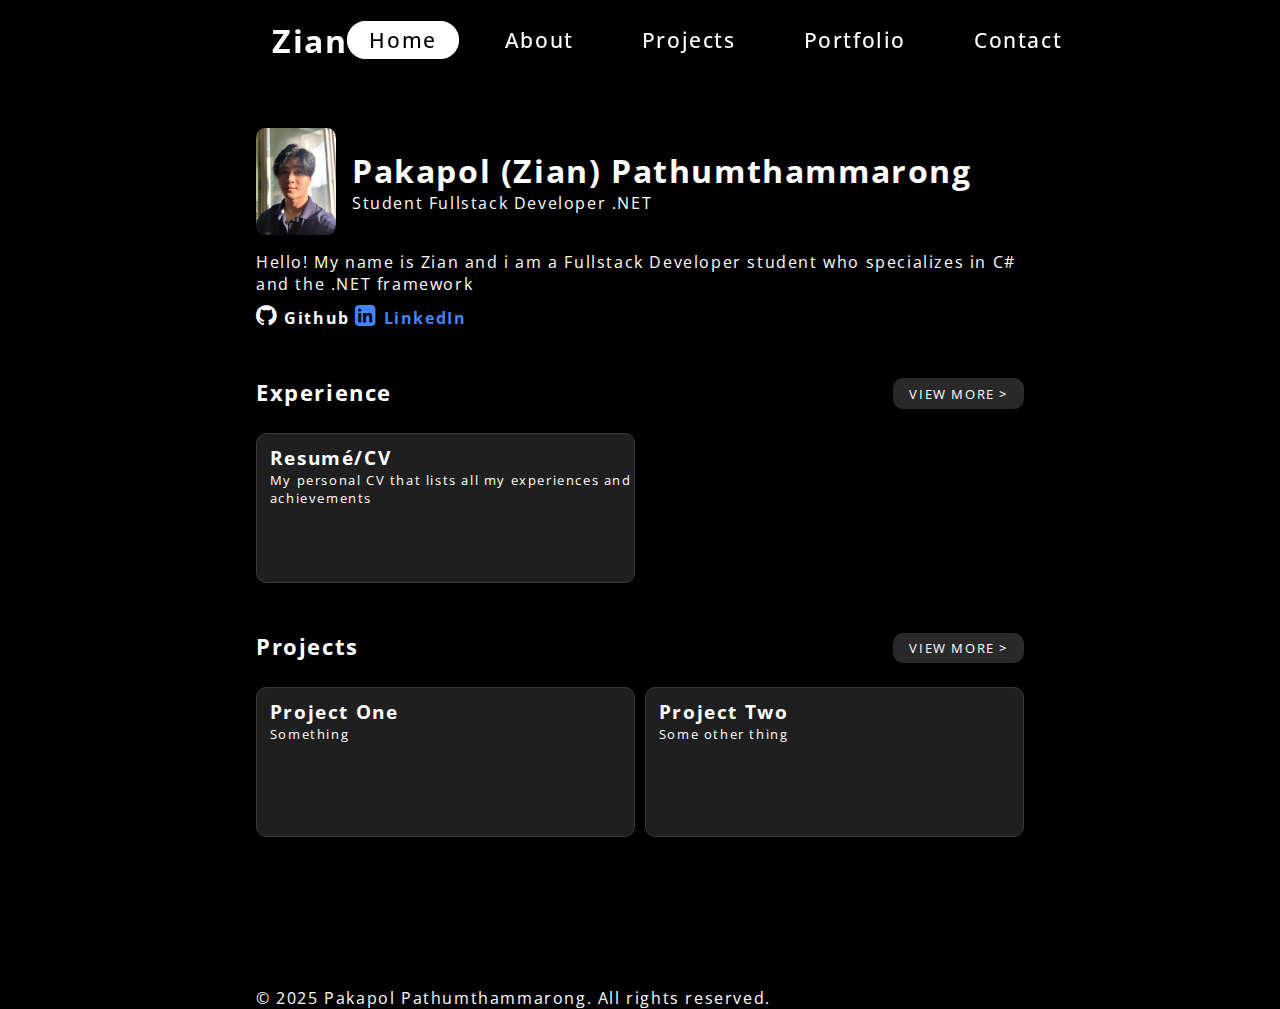
<file: index.html>
<!DOCTYPE html>
<html lang="en">
  <head>
    <meta charset="UTF-8" />
    <meta name="viewport" content="width=device-width, initial-scale=1.0" />
    <link rel="stylesheet" href="style.css" />
    <script src="script.js" defer></script>
    <link rel="preconnect" href="https://fonts.googleapis.com" />
    <link rel="preconnect" href="https://fonts.gstatic.com" crossorigin />
    <link
      href="https://fonts.googleapis.com/css2?family=Open+Sans:ital,wght@0,300..800;1,300..800&family=Roboto:ital,wght@0,100..900;1,100..900&display=swap"
      rel="stylesheet"
    />
    <link
      rel="stylesheet"
      href="https://cdnjs.cloudflare.com/ajax/libs/font-awesome/4.7.0/css/font-awesome.min.css"
    />
    <title>Zian's portfolio</title>
  </head>
  <body>
    <header>
      <nav class="navbar">
        <div class="navbar-container">
          <div class="navbar-logo">Zian</div>
          <button class="navbar-toggle">
            <span class="bar"></span>
            <span class="bar"></span>
            <span class="bar"></span>
          </button>
          <ul class="navbar-menu">
            <li><a href="#" class="active">Home</a></li>
            <li><a href="about.html">About</a></li>
            <li><a href="projects.html">Projects</a></li>
            <li><a href="portfolio.html">Portfolio</a></li>
            <li><a href="contact.html">Contact</a></li>
          </ul>
        </div>
      </nav>
    </header>

    <!-- Modal Easter Egg -->
    <div id="easterEggModal" class="modal">
      <div class="modal-content">
        <span class="close">&times;</span>
        <h2>42069!</h2>
      </div>
    </div>

    <main>
      <section class="wrapping">
        <div class="about-me">
          <img src="images/photo.jpg" alt="photo" class="photo" />
          <div class="my-name">
            <div class="name">
              <h1>Pakapol (Zian) Pathumthammarong</h1>
            </div>
            <p>Student Fullstack Developer .NET</p>
          </div>
        </div>
        <div class="about-me-text">
          <p>
            Hello! My name is Zian and i am a Fullstack Developer student who
            specializes in C# and the .NET framework
          </p>
          <div class="social-links">
            <i class="fa fa-github" style="font-size: 1.5rem"></i>
            <a href="https://github.com/Zianoz" class="github-link">Github</a>
            <i
              class="fa fa-linkedin-square"
              style="font-size: 1.5rem; color: rgb(67, 133, 255)"
            ></i>
            <a
              href="https://www.linkedin.com/in/pakapol-pathumthammarong-3b10a2252/"
              class="linkedin-link"
              >LinkedIn</a
            >
          </div>
        </div>
      </section>
      <section class="wrapping">
        <div class="main-wrapping">
          <h2>Experience</h2>
          <div class="view-more">
            <a href="portfolio.html">View more ></a>
          </div>
        </div>
        <div class="wrapping">
          <div class="card-wrapping">
            <a href="portfolio.html" class="card">
              <h2>Resumé/CV</h2>
              <p>
                My personal CV that lists all my experiences and achievements
              </p>
            </a>
          </div>
        </div>
      </section>

      <section class="wrapping">
        <div class="main-wrapping">
          <h2>Projects</h2>
          <div class="view-more">
            <a href="projects.html">View More ></a>
          </div>
        </div>
        <div class="wrapping">
          <div class="card-wrapping">

            <a href="#project-one" class="card">
              <h2>Project One</h2>
              <p>Something</p>
            </a>

            <div id="project-one" class="cardmodal">
              <div class="modal-content">
                <h2>Project one</h2>
                <p>Lorem ipsum dolor, sit amet consectetur adipisicing elit. Voluptatibus ut cupiditate quod, facere obcaecati iste harum autem officia libero dolorem nesciunt accusantium debitis cumque, praesentium voluptatum aspernatur incidunt nulla optio?</p>
                <a href="#" class="close">Close</a>
              </div>
            </div>

            <a href="#project-two" class="card">
              <h2>Project Two</h2>
              <p>Some other thing</p>
            </a>

            <div id="project-two" class="cardmodal">
              <div class="modal-content">
                <h2>Project Two</h2>
                <p>Lorem ipsum dolor sit amet consectetur, adipisicing elit. Necessitatibus sapiente libero recusandae, autem placeat labore quibusdam nesciunt impedit quidem officia id temporibus laborum? Similique quae ratione, quia possimus atque dignissimos.</p>
                <a href="#" class="close">Close</a>
              </div>
            </div>
          </div>
        </div>
      </section>
    </main>

    <footer>
      <div class="copyright">
        <div class="copyright-text">
          <p>&copy; 2025 Pakapol Pathumthammarong. All rights reserved.</p>
        </div>
      </div>
    </footer>
  </body>
</html>
</file>
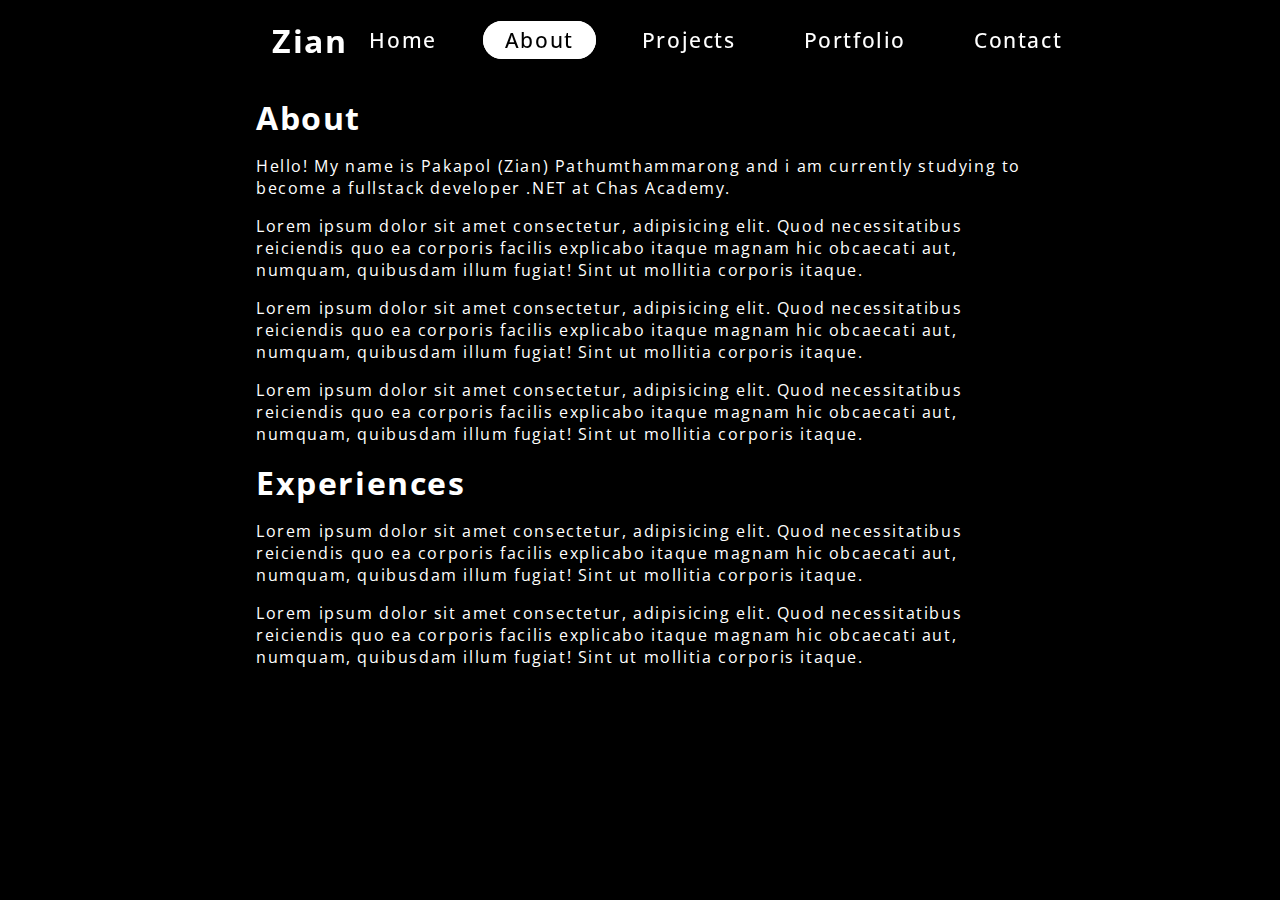
<file: about.html>
<!DOCTYPE html>
<html lang="en">
<head>
    <meta charset="UTF-8">
    <meta name="viewport" content="width=device-width, initial-scale=1.0">
    <link rel="stylesheet" href="style.css" />
    <script src="script.js" defer></script>
    <link href="https://fonts.googleapis.com/css2?family=Open+Sans:ital,wght@0,300..800;1,300..800&family=Roboto:ital,wght@0,100..900;1,100..900&display=swap"rel="stylesheet"/>
    <link rel="stylesheet" href="https://cdnjs.cloudflare.com/ajax/libs/font-awesome/4.7.0/css/font-awesome.min.css">
    <title>Zian's portfolio</title>
</head>
<body>
    <header>
        <nav class="navbar">
          <div class="navbar-container">
            <a href="index.html" class="navbar-logo">Zian</a>
            <button class="navbar-toggle">
              <span class="bar"></span>
              <span class="bar"></span>
              <span class="bar"></span>
            </button>
            <ul class="navbar-menu">
              <li><a href="index.html">Home</a></li>
              <li><a href="about.html" class="active">About</a></li>
              <li><a href="projects.html">Projects</a></li>
              <li><a href="portfolio.html">Portfolio</a></li>
              <li><a href="contact.html">Contact</a></li>
            </ul>
          </div>
        </nav>
      </header>

    <main>
        <section>
            <div class="wrapping">
              <div>
                <h1>About</h1>
              </div>
            </div>
            <div class="wrapping">
              <p>Hello! My name is Pakapol (Zian) Pathumthammarong and i am currently studying to become a fullstack developer .NET at Chas Academy.</p>
            </div>

            <div class="wrapping">
              <p>Lorem ipsum dolor sit amet consectetur, adipisicing elit. Quod necessitatibus reiciendis quo ea corporis facilis explicabo itaque magnam hic obcaecati aut, numquam, quibusdam illum fugiat! Sint ut mollitia corporis itaque.</p>
            </div>

            <div class="wrapping">
              <p>Lorem ipsum dolor sit amet consectetur, adipisicing elit. Quod necessitatibus reiciendis quo ea corporis facilis explicabo itaque magnam hic obcaecati aut, numquam, quibusdam illum fugiat! Sint ut mollitia corporis itaque.</p>
            </div>

            <div class="wrapping">
              <p>Lorem ipsum dolor sit amet consectetur, adipisicing elit. Quod necessitatibus reiciendis quo ea corporis facilis explicabo itaque magnam hic obcaecati aut, numquam, quibusdam illum fugiat! Sint ut mollitia corporis itaque.</p>
            </div>

            <div class="wrapping">
              <h1>Experiences</h1>
            </div>

            <div class="wrapping">
              <p>Lorem ipsum dolor sit amet consectetur, adipisicing elit. Quod necessitatibus reiciendis quo ea corporis facilis explicabo itaque magnam hic obcaecati aut, numquam, quibusdam illum fugiat! Sint ut mollitia corporis itaque.</p>
            </div>

            <div class="wrapping">
              <p>Lorem ipsum dolor sit amet consectetur, adipisicing elit. Quod necessitatibus reiciendis quo ea corporis facilis explicabo itaque magnam hic obcaecati aut, numquam, quibusdam illum fugiat! Sint ut mollitia corporis itaque.</p>
            </div>
        </section>
    </main>

</body>
</html>
</file>
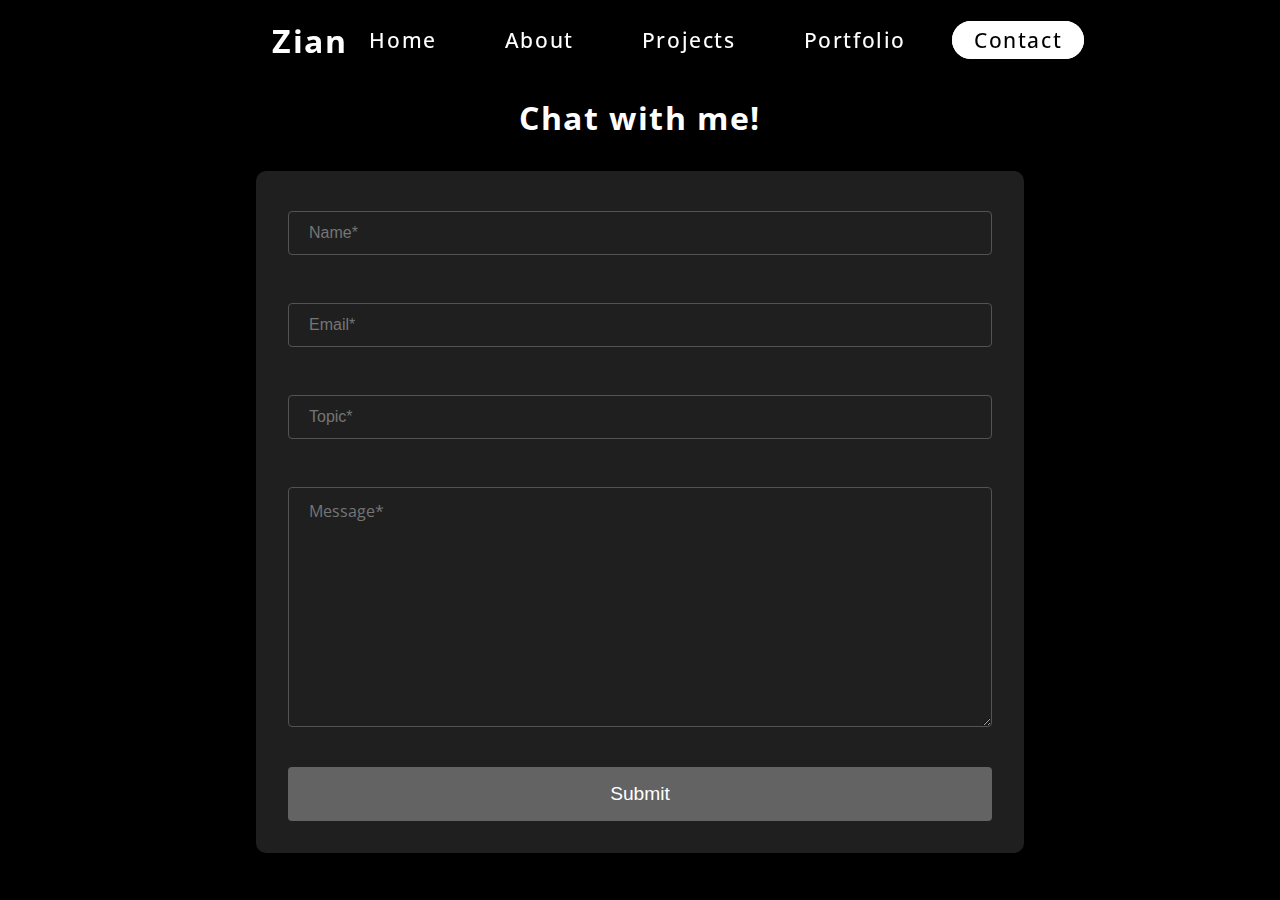
<file: contact.html>
<!DOCTYPE html>
<html lang="en">
<head>
    <meta charset="UTF-8">
    <meta name="viewport" content="width=device-width, initial-scale=1.0">
    <link rel="stylesheet" href="style.css" />
    <script src="script.js" defer></script>
    <link href="https://fonts.googleapis.com/css2?family=Open+Sans:ital,wght@0,300..800;1,300..800&family=Roboto:ital,wght@0,100..900;1,100..900&display=swap"rel="stylesheet"/>
    <link rel="stylesheet" href="https://cdnjs.cloudflare.com/ajax/libs/font-awesome/4.7.0/css/font-awesome.min.css">
    <title>Zian's portfolio</title>
</head>
<body>
    <header>
        <nav class="navbar">
          <div class="navbar-container">
            <a href="index.html" class="navbar-logo">Zian</a>
            <button class="navbar-toggle">
              <span class="bar"></span>
              <span class="bar"></span>
              <span class="bar"></span>
            </button>
            <ul class="navbar-menu">
              <li><a href="index.html">Home</a></li>
              <li><a href="about.html">About</a></li>
              <li><a href="projects.html">Projects</a></li>
              <li><a href="portfolio.html">Portfolio</a></li>
              <li><a href="#" class="active">Contact</a></li>
            </ul>
          </div>
        </nav>
      </header>

    <main>
        <section>
            <div class="wrapping">
              <div class="contact-text">
                <h1>Chat with me!</h1>
              </div>

              <form class="contact-form">
                <div class="input-group">
                  <input type="text" name="name" id="name" required placeholder="Name*" />
                </div>
                <div class="input-group">
                  <input type="email" name="email" id="email" required placeholder="Email*" />
                </div>
                <div class="input-group">
                  <input type="text" name="topic" id="topic" required placeholder="Topic*" />
                </div>
                <div class="input-group">
                  <textarea name="message" id="message" required placeholder="Message*"></textarea>
                </div>
                <div class="input-group">
                    <button class="submit-btn">Submit</button>
                </div>
              </form>
            </div>
        </section>

</body>
</html>
</file>
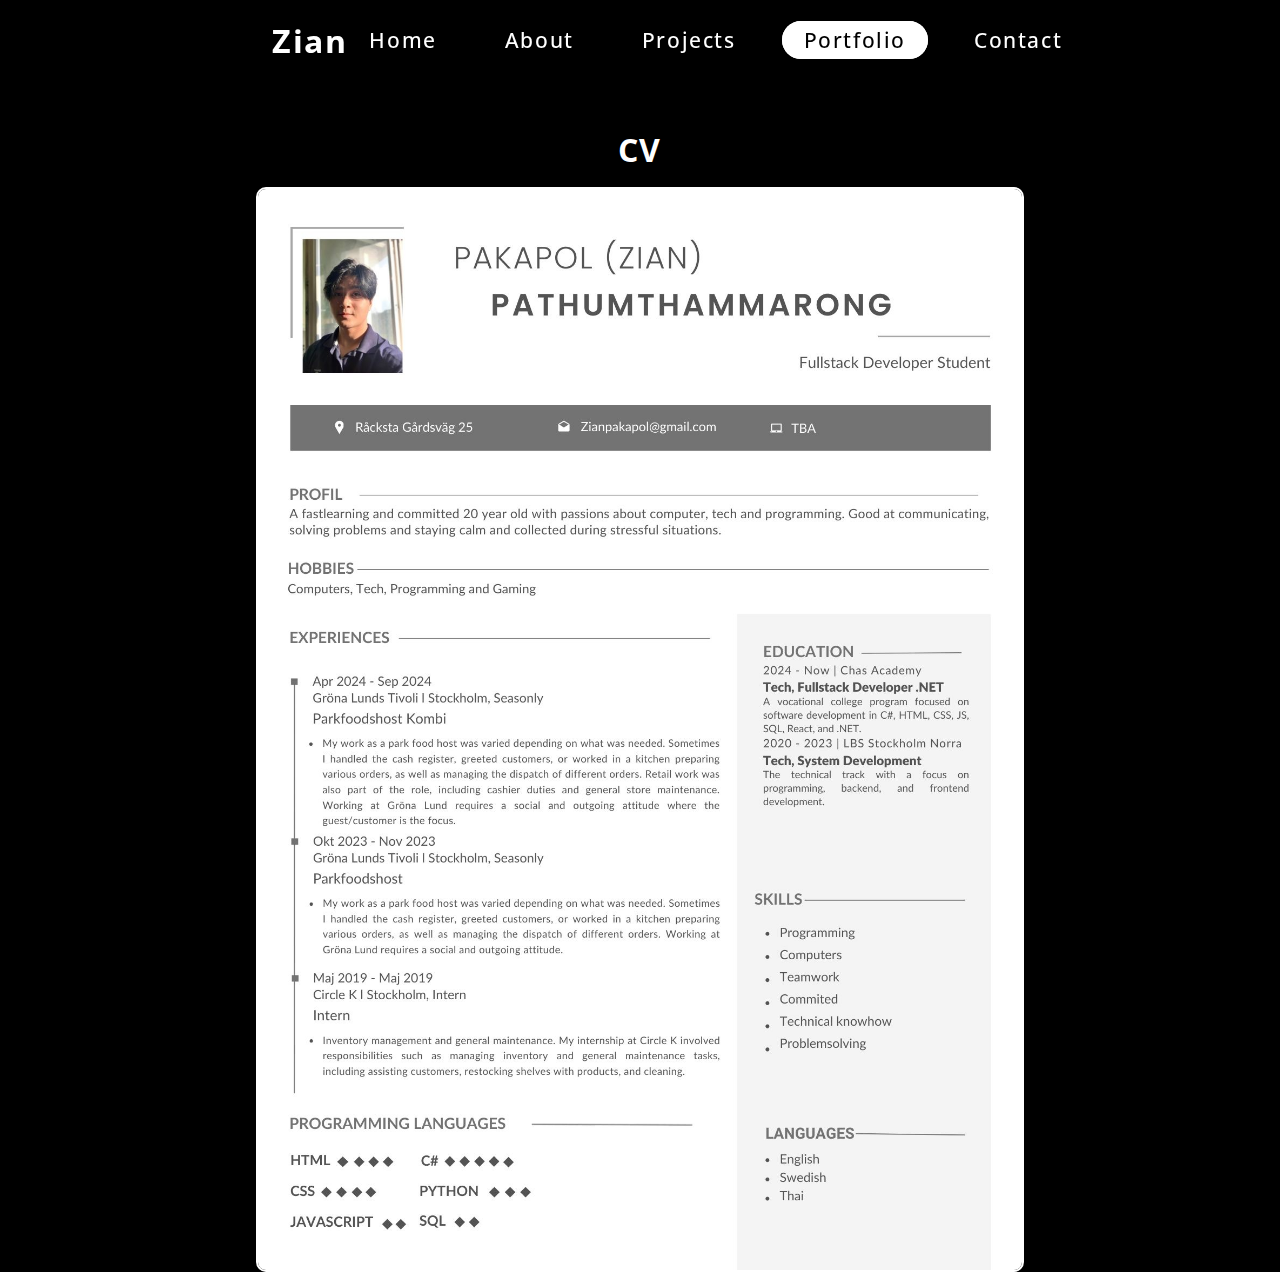
<file: portfolio.html>
<!DOCTYPE html>
<html lang="en">
<head>
    <meta charset="UTF-8">
    <meta name="viewport" content="width=device-width, initial-scale=1.0">
    <link rel="stylesheet" href="style.css" />
    <script src="script.js" defer></script>
    <link href="https://fonts.googleapis.com/css2?family=Open+Sans:ital,wght@0,300..800;1,300..800&family=Roboto:ital,wght@0,100..900;1,100..900&display=swap"rel="stylesheet"/>
    <link rel="stylesheet" href="https://cdnjs.cloudflare.com/ajax/libs/font-awesome/4.7.0/css/font-awesome.min.css">
    <title>Zian's portfolio</title>
</head>
<body>
    <header>
        <nav class="navbar">
          <div class="navbar-container">
            <a href="index.html" class="navbar-logo">Zian</a>
            <button class="navbar-toggle">
              <span class="bar"></span>
              <span class="bar"></span>
              <span class="bar"></span>
            </button>
            <ul class="navbar-menu">
              <li><a href="index.html">Home</a></li>
              <li><a href="about.html">About</a></li>
              <li><a href="projects.html">Projects</a></li>
              <li><a href="#" class="active">Portfolio</a></li>
              <li><a href="contact.html">Contact</a></li>
            </ul>
          </div>
        </nav>
      </header>

      <main>
        <section>
            <div class="wrapping">
                <div class="main-text">
                    <h1>CV</h1>
                </div>

                <img src="images/CV-English.jpg" alt="cv" class="portfolio-image" />
            </div>
        </section>
      </main>
</body>
</html>
</file>
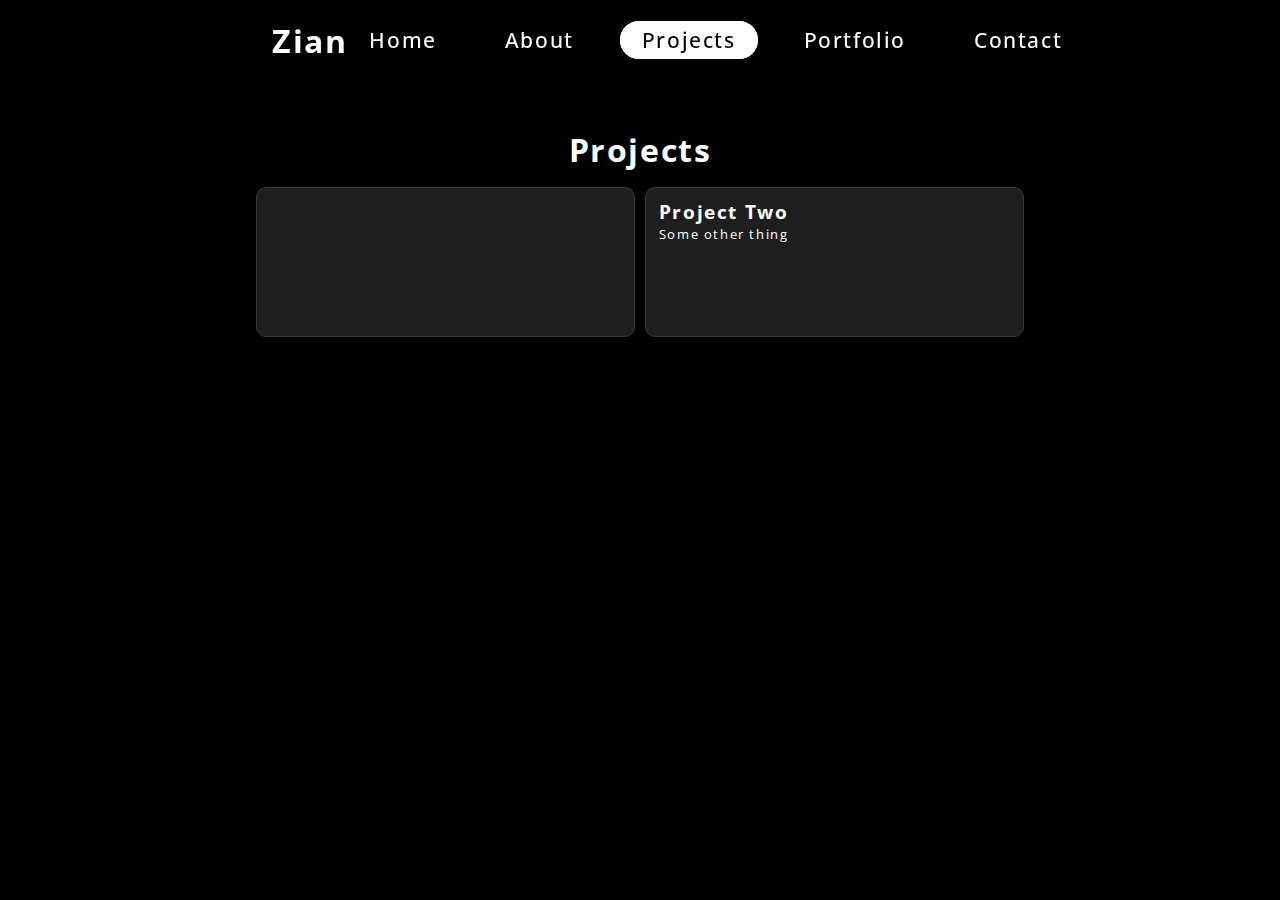
<file: projects.html>
<!DOCTYPE html>
<html lang="en">
<head>
    <meta charset="UTF-8">
    <meta name="viewport" content="width=device-width, initial-scale=1.0">
    <link rel="stylesheet" href="style.css" />
    <script src="script.js" defer></script>
    <link href="https://fonts.googleapis.com/css2?family=Open+Sans:ital,wght@0,300..800;1,300..800&family=Roboto:ital,wght@0,100..900;1,100..900&display=swap"rel="stylesheet"/>
    <link rel="stylesheet" href="https://cdnjs.cloudflare.com/ajax/libs/font-awesome/4.7.0/css/font-awesome.min.css">
    <title>Zian's portfolio</title>
</head>
<body>
    <header>
        <nav class="navbar">
          <div class="navbar-container">
            <a href="index.html" class="navbar-logo">Zian</a>
            <button class="navbar-toggle">
              <span class="bar"></span>
              <span class="bar"></span>
              <span class="bar"></span>
            </button>
            <ul class="navbar-menu">
              <li><a href="index.html">Home</a></li>
              <li><a href="about.html">About</a></li>
              <li><a href="projects.html" class="active">Projects</a></li>
              <li><a href="portfolio.html">Portfolio</a></li>
              <li><a href="contact.html">Contact</a></li>
            </ul>
          </div>
        </nav>
      </header>

      <main>
        <section class="wrapping">
          <div class="main-text">
            <h1>Projects</h1>
          </div>
          <div class="wrapping">
            <div class="card-wrapping">
  
              <a href="#project-one" class="card">
                <div class="project-card">
                  <h2 id="project-title"></h2>
                  <p id="project-about"></p>
                </div>
              </a>
  
              <div id="project-one" class="cardmodal">
                <div class="modal-content">
                  <h2>Project one</h2>
                  <p>Lorem ipsum dolor, sit amet consectetur adipisicing elit. Voluptatibus ut cupiditate quod, facere obcaecati iste harum autem officia libero dolorem nesciunt accusantium debitis cumque, praesentium voluptatum aspernatur incidunt nulla optio?</p>
                  <a href="#" class="close">Close</a>
                </div>
              </div>
  
              <a href="#project-two" class="card">
                <h2>Project Two</h2>
                <p>Some other thing</p>
              </a>
  
              <div id="project-two" class="cardmodal">
                <div class="modal-content">
                  <h2>Project Two</h2>
                  <p>Lorem ipsum dolor sit amet consectetur, adipisicing elit. Necessitatibus sapiente libero recusandae, autem placeat labore quibusdam nesciunt impedit quidem officia id temporibus laborum? Similique quae ratione, quia possimus atque dignissimos.</p>
                  <a href="#" class="close">Close</a>
                </div>
              </div>
            </div>
          </div>
        </section>

      </main>
</body>
</html>
</file>
<file: style.css>
body {
    background-color: rgb(0, 0, 0);
    color: white;
    font-family: 'DM Sans', 'Open Sans', sans-serif;
    padding: 0;
    margin: 0 auto; 
    letter-spacing: 0.1rem;
    margin-left: 20%;
    margin-right: 20%;
    font-size: 1rem;
}

* {
    box-sizing: border-box;
    padding: 0;
    margin: 0;
}

.modal {
    display: none; 
    position: fixed;
    z-index: 1000;
    left: 50%;
    top: 50%;
    transform: translate(-50%, -50%);
    width: 35rem;
    background: rgb(41, 41, 41);
    padding: 20px;
    text-align: center;
    box-shadow: 0px 4px 10px rgba(0, 0, 0, 0.2);
    border-radius: 10px;
}
.modal-content {
    position: relative;
}
.close {
    position: absolute;
    top: 5px;
    right: 10px;
    font-size: 20px;
    cursor: pointer;
}


.navbar {
    display: flex;
    align-items: center;
    justify-content: center;
    border-radius: 10px;
    height: 80px;
    width: 100%;
    position: sticky;
    top: 0;
    background:transparent;
    box-shadow: 0 10px 20px rgba(0, 0, 0, 0.5);
    backdrop-filter: blur(10px);
    z-index: 1000;
}

.navbar-container {
    display: flex;
    align-items: center;
    justify-content: space-between;
    width: 100%;
    padding: 0 0rem;
    max-width: 1600px;
}

.navbar-logo {
    font-size: 2rem;
    font-weight: bold;
    color: white;
    text-decoration: none;
    cursor:pointer;
    padding-left: 1rem;
}

.navbar-container .navbar-menu {
    display: flex;
    text-align: center;
    gap: 1.5rem;
    list-style: none;
}

.navbar-container .navbar-menu li a{
    text-decoration: none;
    color: white;
    font-size: 1.3rem;
    font-weight: 500;
    padding: 3px 20px;
    border-radius: 20px;
    border: 2px solid transparent;
    transition: all 0.3s ease;
    white-space:nowrap;
}

.navbar-container .navbar-menu li a:hover,
.navbar-container .navbar-menu li a.active {
    color: black;
    background-color: rgb(255, 255, 255);
    border: 2px solid white;
}

.navbar-toggle {
    display: none;
    background: transparent;
    padding: 10px;
    border: none;
    cursor: pointer;
}

.bar{
    display:block;
    width: 25px;
    height: 3px;
    margin: 5px auto;
    background-color: white;
    transition: all 0.3 ease-in-out;
     
}
.about-me {
    display: grid;
    grid-template-columns: auto 1fr;
    align-items: center;
    gap: 1rem;
    border-radius: 8px;
    width: 100%;
    margin: 0 auto;
    padding-top: 2rem;
}

.about-me-text {
    margin-top: 1rem;
}

.photo {
    display: flex;
    max-width: 5rem;
    border-radius: 10%;
    margin: 0 auto;
    background-color: white;
}

.social-links {
    margin-top: 0.5rem;
    gap: 10px;
}

.github-link, .linkedin-link {
    text-decoration: none;
    font-weight: bold;
}

.github-link {
    color: rgb(255, 255, 255);
}

.linkedin-link {
    color: rgb(67, 133, 255);
}

.wrapping {
    padding-top: 1rem;
    display: flex;
    flex-direction: column;
    margin: auto;
    width: 50rem;
    max-width: 100%;
}

.main-wrapping {
    display: flex;
    flex-direction: row;
    justify-content: space-between;
    margin: 0;
    padding: 0;
    padding-top: 2rem;
    padding-bottom: 0.5rem;
    min-width: 350px;
}

.main-wrapping h2 {
    display: block;
    margin: 0;
    padding: 0;
    font-size: 1.4rem;
    color: rgb(255, 255, 255);
    text-align: center;
    justify-content: center;
    align-items: center;
}

.view-more {
    margin-top: 0.1rem;
}
.view-more a {
    display: block;
    color: rgb(255, 255, 255);
    text-decoration: none;
    font-size: 0.8rem;
    text-transform: uppercase;
    background-color: rgb(41, 41, 41);
    border-radius: 10px;
    padding: 0.4rem 1rem;
    transition: background-color 0.2s ease;
}

.view-more a:hover {
    background-color: rgb(116, 116, 116);
}

.card-wrapping {
    display: grid;
    grid-template-columns: repeat(auto-fill, minmax(350px, 1fr));
    gap: 10px;
    width: 100%;
    flex-grow: 1;
    height: 150px;
}

.card {
    padding-top: 10px;
    padding-left: 0.8rem;
    border: 1px solid rgb(56, 56, 56);
    border-radius: 10px;
    background-color: rgb(31, 31, 31);
    text-decoration: none;
    color: white;
    font-size: 0.8rem;
    transition: background-color 0.2s ease;
}

.cardmodal {
    position: fixed;
    top: 0;
    left: 0;
    width: 100%;
    height: 100%;
    background: rgba(0, 0, 0, 0.5);
    display: none;
    justify-content: center;
    align-items: center;
}

  /* Show modal when targeted */
#project-one:target {
    display: flex;
}

#project-two:target {
    display: flex;
}

  /* Modal content */
.modal-content {
    background: rgb(51, 51, 51);
    padding: 10rem;
    max-width: 80%;
    border-radius: 10px;
    text-align: center;
    color: rgb(255, 255, 255);
}

  /* Close button */
.close {
    display: inline-block;
    margin-top: 10px;
    padding: 5px 10px;
    background: rgb(0, 0, 0);
    color: rgb(255, 255, 255);
    text-decoration: none;
    border-radius: 5px;
}

.card:hover {
    background-color: rgb(116, 116, 116);
}

.copyright {
    padding-top: 150px;
    display: flex;
    flex-direction: column;
    margin: auto;
    width: 50rem;
    max-width: 100%;
}

.copyright-text{
    cursor: pointer;
}

.main-text{
    margin: auto;
    padding-top: 2rem;
}

.contact-text {
    margin: auto;
}

.contact-form{
    background-color: rgb(31, 31, 31);
    width: 100%;
    margin: auto;
    border-radius: 10px;
    margin-top: 2rem;
}

.input-group {
    display: flex;
    flex-direction: column;
    margin: 2rem;
}

input[type=text], [type=email], select {
    width: 100%;
    padding: 12px 20px;
    margin: 8px 0;
    display: inline-block;
    border: 1px solid rgb(83, 83, 83);
    border-radius: 4px;
    box-sizing: border-box;
    background-color: rgb(31, 31, 31);
    color: white;
    font-size: 1rem;
}

textarea {
    width: 100%;
    padding: 12px 20px;
    margin: 8px 0;
    display: inline-block;
    border: 1px solid rgb(83, 83, 83);
    border-radius: 4px;
    box-sizing: border-box;
    background-color: rgb(31, 31, 31);
    height: 15rem;
    color: white;
    font-size: 1rem;
    font-family: inherit;
    max-width: 100%;
}

.submit-btn {
    background-color: #636363;
    border: none;
    border-radius: 4px;
    color: white;
    padding: 1rem;
    text-align: center;
    text-decoration: none;
    display: inline-block;
    font-size: 1.2rem;
    cursor: pointer;
  
}

.portfolio-image {
    border: 2px solid white;
    border-radius: 10px;
    margin-top: 1rem;
}

.project-container {
    display: grid;
    grid-template-columns: repeat(auto-fill, minmax(350px, 1fr));
    gap: 10px;
    width: 100%;
    flex-grow: 1;
    height: 150px;
    border: 2px solid white;
}

.project-card {
    display: flex;
    flex-direction: column;
    justify-content: center;
    align-items: center;
    text-align: center;
    height: 100%;
    padding-bottom: 1rem;
}

@media (max-width: 800px) {
    .navbar{
        backdrop-filter: none;
    }

    .navbar-container .navbar-menu{
        display: none;
        flex-direction: column;
        align-items: flex-start;
        gap: 1.7rem;
        position: absolute;
        height: 100vh;
        width: 250px;
        top: 0;
        right: 0;
        padding: 5rem 1.5rem;
        box-shadow: 0 10px 10px rgba(0, 0, 0, 0.5);
        backdrop-filter: blur(10px);
    }

    .navbar-toggle {
        display: block;
        z-index: 1000;
    }

    .navbar-toggle.active .bar:nth-child(2) {
        opacity:0;
    }

    .navbar-toggle.active .bar:nth-child(1) {
        transform: translateY(8px) rotate(45deg);
    }

    .navbar-toggle.active .bar:nth-child(3) {
        transform: translateY(-8px) rotate(-45deg);
    }

    .navbar-container .navbar-menu.active {
        display: flex;
    }

    .name {
        font-size: 0.8rem;
    }
}

@media (max-width: 480px) {
    .navbar-container {
        padding: 0 1rem;
    }
    
    .navbar-logo    {
        font-size: 1.7rem;
    }

    .navbar-container .navbar-menu li a {
        font-size: 1.2rem;
        padding: 3px 15px;
    }
}
</file>
